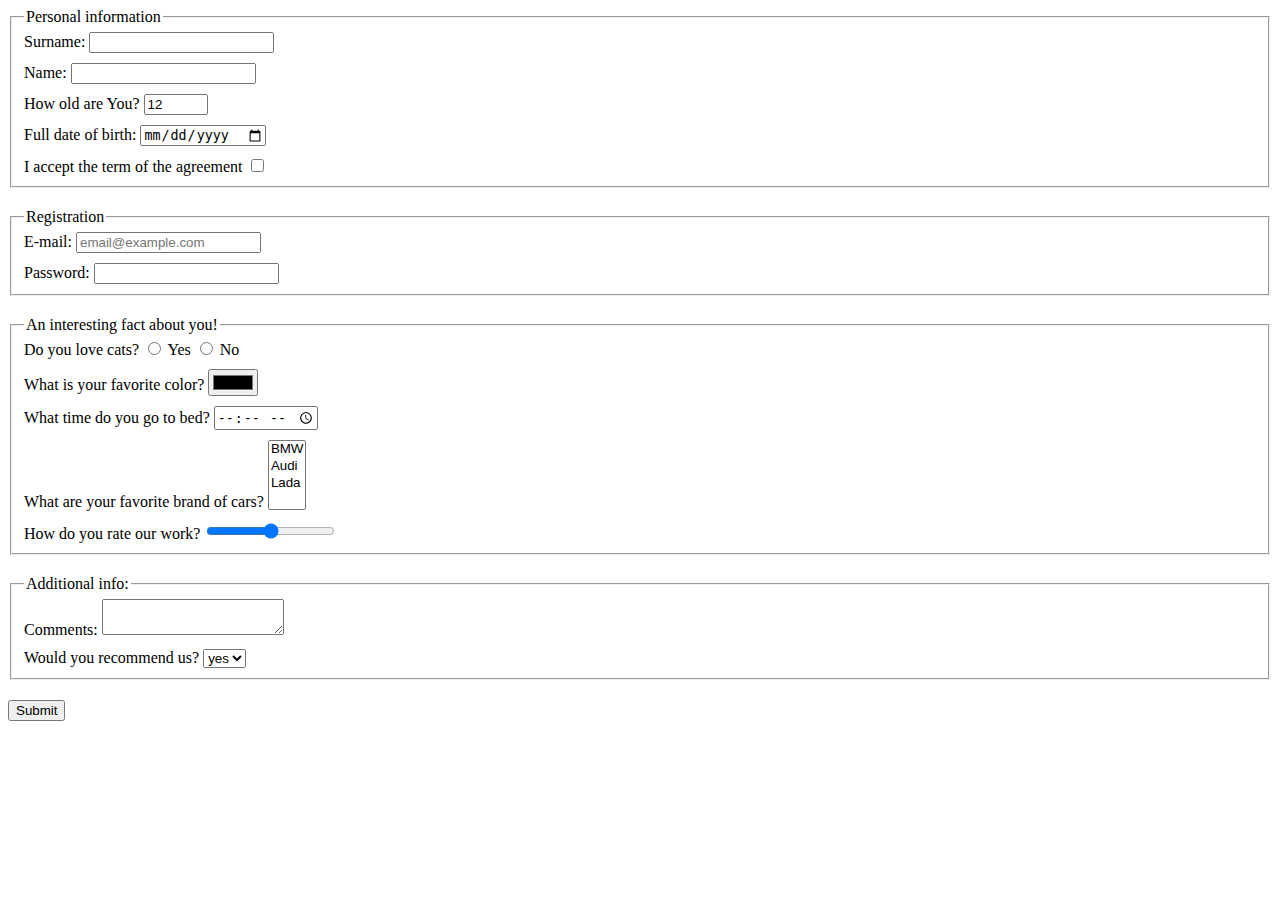
<file: index.html>
<!doctype html><html lang="en"><head><meta charset="UTF-8"><meta name="viewport" content="width=device-width, user-scalable=no, initial-scale=1.0, maximum-scale=1.0, minimum-scale=1.0"><meta http-equiv="X-UA-Compatible" content="ie=edge"><title>HTML Form</title><link rel="stylesheet" href="style.019df6e8.css"></head><body> <form action="https://mate-academy-form-lesson.herokuapp.com/create-application" method="post"> <fieldset> <legend>Personal information</legend> <div> <label for="surname">Surname:</label> <input type="text" name="surname" autocomplete="off" id="surname"> </div> <div> <label for="name">Name:</label> <input type="text" name="name" required autocomplete="off" id="name"> </div> <div> <label for="age">How old are You?</label> <input type="number" name="age" value="12" max="100" min="1" id="age"> </div> <div> <label for="birthday">Full date of birth:</label> <input type="date" name="birthday" id="birthday"> </div> <div class="last"> <label for="terms">I accept the term of the agreement</label> <input type="checkbox" name="terms" required id="terms"> </div> </fieldset> <fieldset> <legend>Registration</legend> <div> <label for="email">E-mail:</label> <input type="email" name="e-mail" required placeholder="email@example.com" id="email"> </div> <div class="last"> <label for="password">Password:</label> <input type="password" name="password" required minlength="6" maxlength="30" id="password"> </div> </fieldset> <fieldset> <legend>An interesting fact about you!</legend> <div> <label for="cats">Do you love cats?</label> <label> <input type="radio" name="love cats" value="Y" id="cats"> Yes </label> <label> <input type="radio" name="love cats" value="N"> No </label> </div> <div> <label for="color">What is your favorite color?</label> <input type="color" name="color" id="color"> </div> <div> <label for="time">What time do you go to bed?</label> <input type="time" name="time" id="time"> </div> <div> <label for="cars">What are your favorite brand of cars?</label> <select name="favorite-car" id="cars" multiple> <option value="bmw">BMW</option> <option value="audi">Audi</option> <option value="lada">Lada</option> </select> </div> <div class="last"> <label for="range">How do you rate our work?</label> <input type="range" name="rate the work" id="range"> </div> </fieldset> <fieldset> <legend>Additional info:</legend> <div> <label for="comments">Comments:</label> <textarea name="comments" id="comments"></textarea> </div> <div class="last"> <label for="recommendation">Would you recommend us?</label> <select name="recommendation" id="recommendation"> <option value="Yes" selected>yes</option> <option value="No">no</option> </select> </div> </fieldset> <button type="submit">Submit</button> </form> <script type="text/javascript" src="main.e97352c4.js"></script> </body></html>
</file>
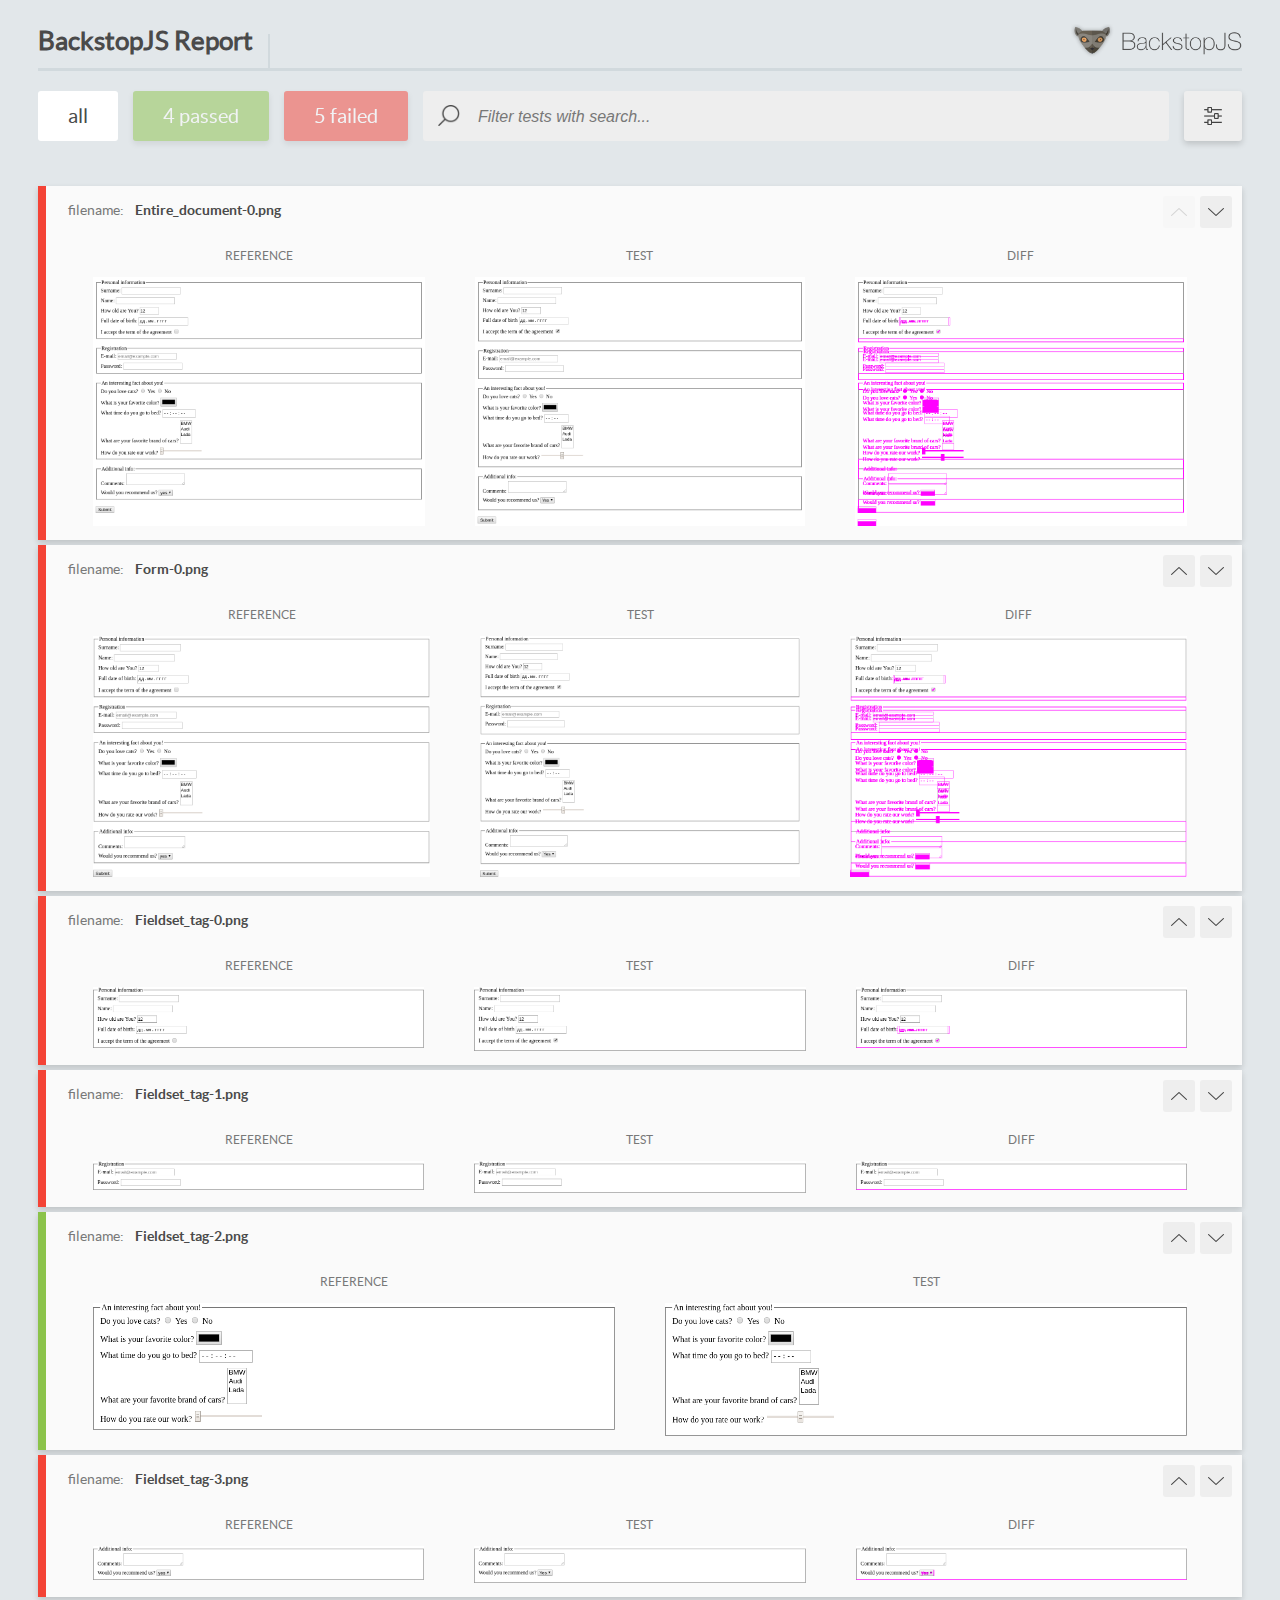
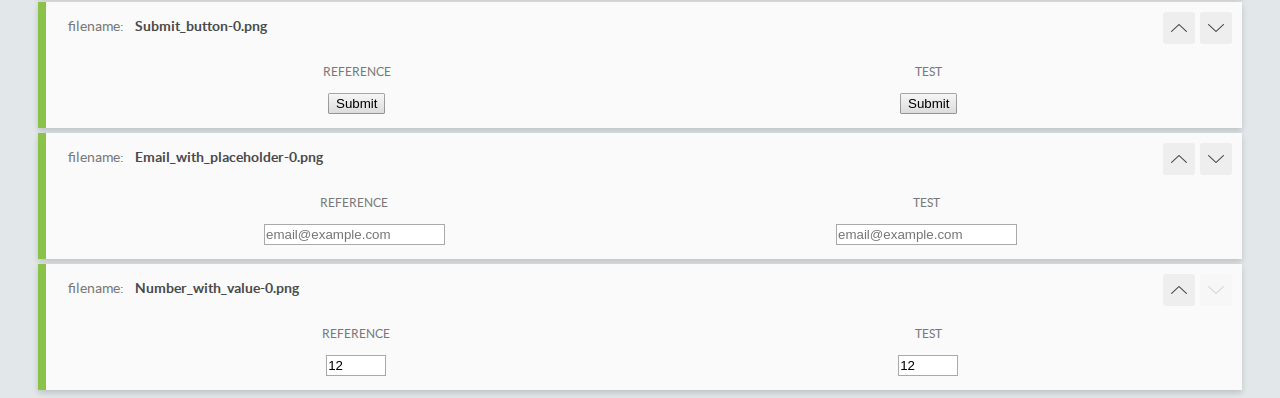
<file: report/html_report/index.html>
<!DOCTYPE html>
<html>
  <head>
    <meta charset="utf-8">
    <title>BackstopJS Report</title>

    <style>
      @font-face {
          font-family: 'latoregular';
          src: url('./assets/fonts/lato-regular-webfont.woff2') format('woff2'),
              url('./assets/fonts/lato-regular-webfont.woff') format('woff');
          font-weight: 400;
          font-style: normal;
      }
      @font-face {
          font-family: 'latobold';
          src: url('./assets/fonts/lato-bold-webfont.woff2') format('woff2'),
              url('./assets/fonts/lato-bold-webfont.woff') format('woff');
          font-weight: 700;
          font-style: normal;
      }

      .ReactModal__Body--open {
          overflow: hidden;
      }
      .ReactModal__Body--open .header {
        display: none;
      }

    </style>
  </head>
  <body style="background-color: #E2E7EA">
    <div id="root">

    </div>
    <script type="text/javascript">
      function report (report) { // eslint-disable-line no-unused-vars
        window.tests = report;
      }
    </script>
    <script type="text/javascript" src="config.js"></script>
    <script type="text/javascript" src="index_bundle.js"></script>
  </body>
</html>
</file>
<file: style.019df6e8.css>
div{padding:0 0 10px}fieldset{margin-bottom:20px}.last{padding:0}
/*# sourceMappingURL=style.019df6e8.css.map */
</file>
